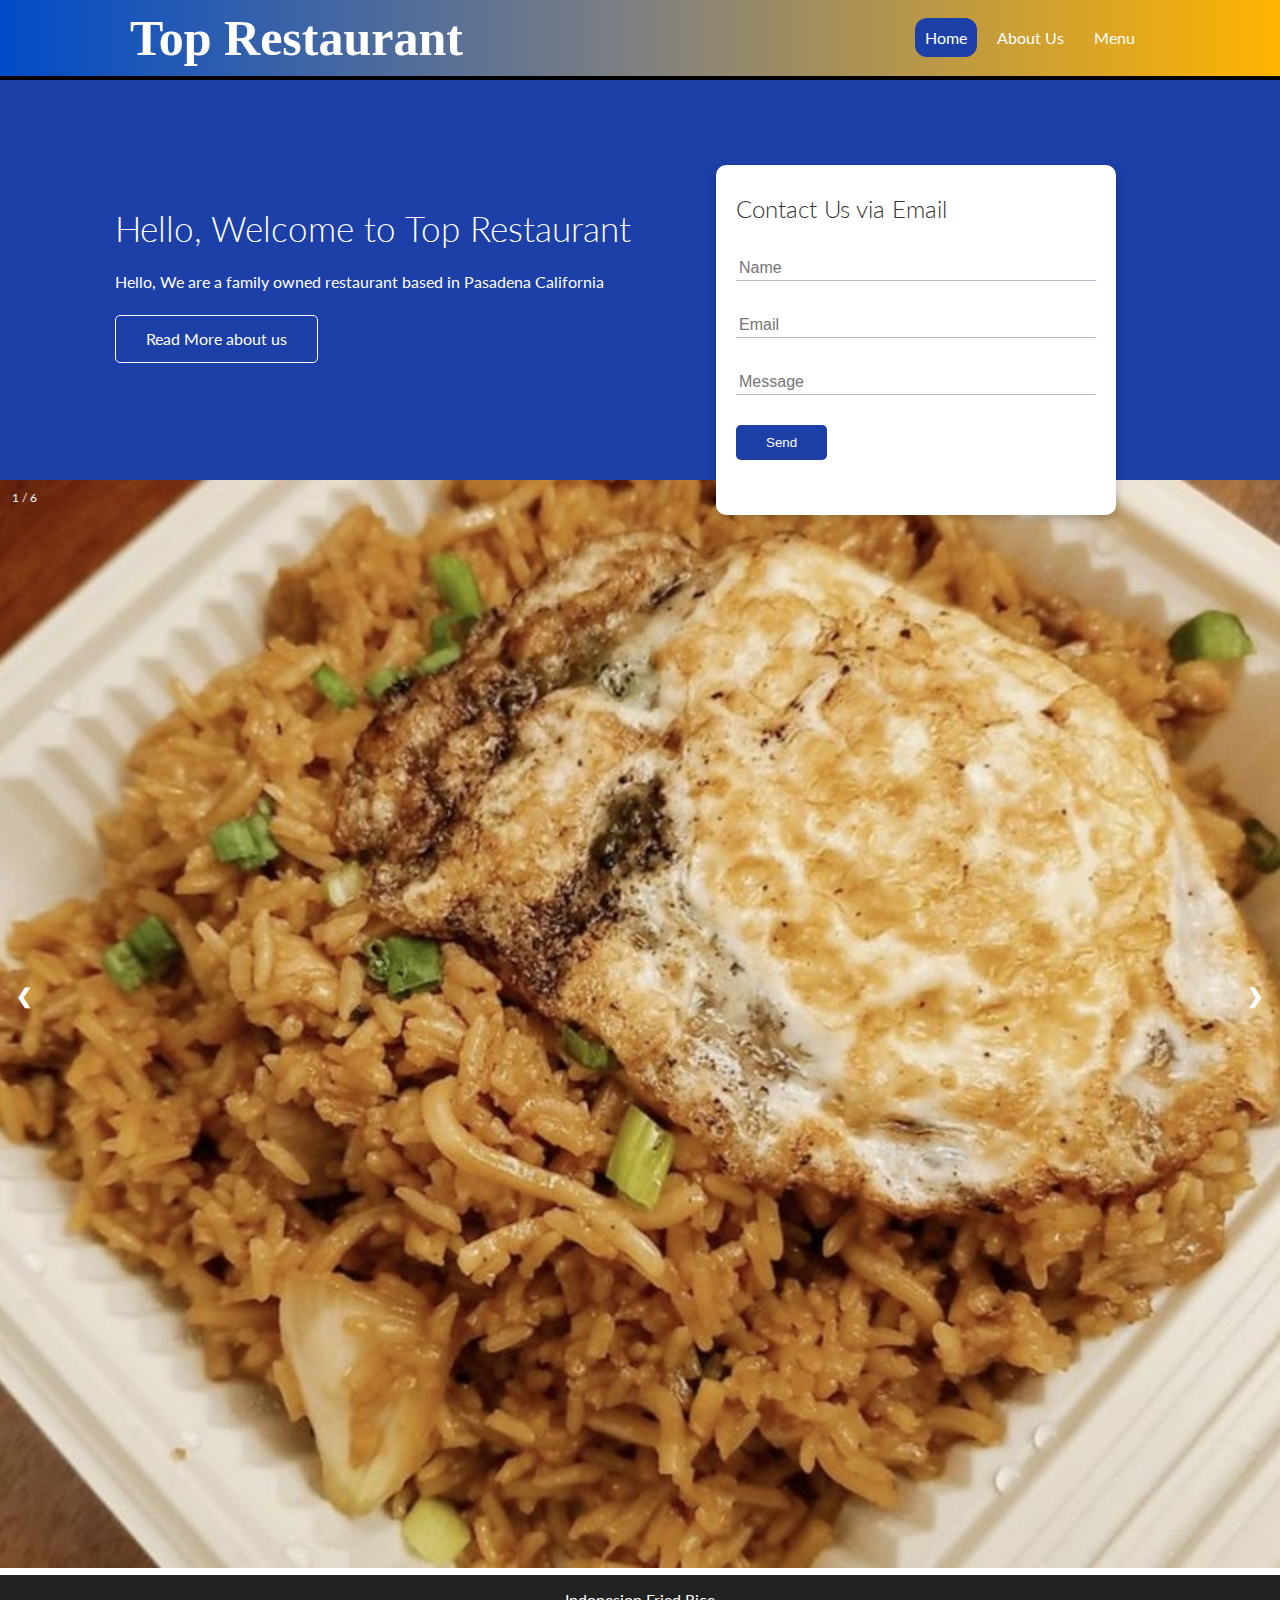
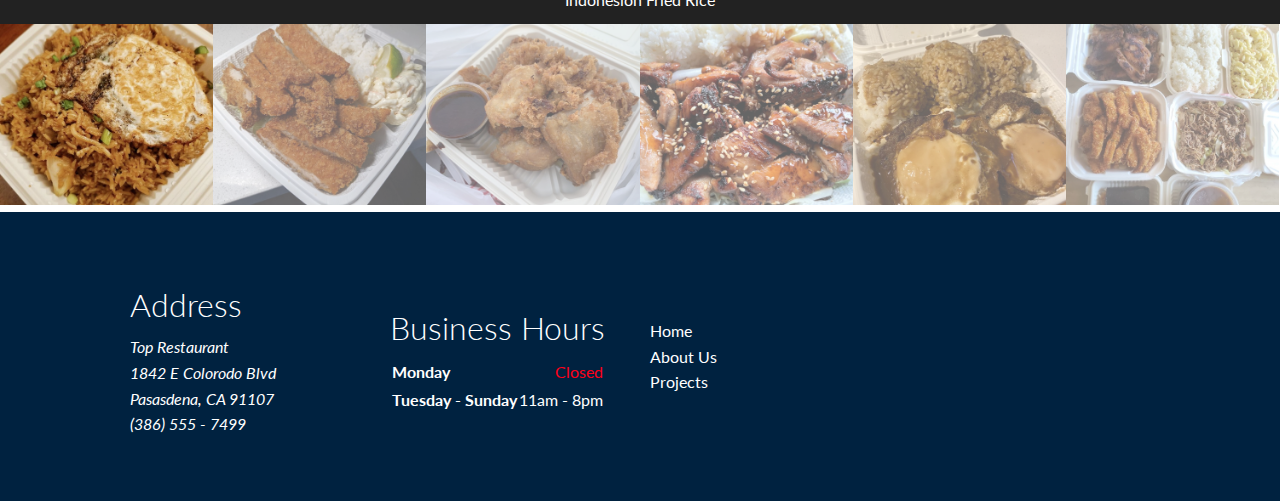
<file: index.html>
<!DOCTYPE html>
<html lang="en">
<head>
    <meta charset="UTF-8">
    <meta http-equiv="X-UA-Compatible" content="IE=edge">
    <meta name="viewport" content="width=device-width, initial-scale=1.0">
    <link rel="stylesheet" href="https://cdnjs.cloudflare.com/ajax/libs/font-awesome/5.15.1/css/all.min.css" integrity="sha512-+4zCK9k+qNFUR5X+cKL9EIR+ZOhtIloNl9GIKS57V1MyNsYpYcUrUeQc9vNfzsWfV28IaLL3i96P9sdNyeRssA==" crossorigin="anonymous" referrerpolicy="no-referrer" />
    <link rel="stylesheet" href="css/style.css">
    <link rel="stylesheet" href="css/utilities.css">
    <script src="img_gallery.js" defer></script>
    <title>Top Restaurant</title>
</head>
<body>
    <!--Navbar-->
    <div class="navbar">
        <div class="container flex">
            <h1 class="logo">Top Restaurant</h1>
            <nav>
                <ul>
                    <li><a class="active" href="index.html">Home</a></li>
                    <li><a href="about.html">About Us</a></li>
                    <li><a href="menu.html">Menu</a></li>
                </ul>
            </nav>
        </div>
    </div>

     <!--Showcase-->
     <section class="showcase">
        <div class="container grid">
            <div class="showcase-text">
                <h1>Hello, Welcome to Top Restaurant</h1>
                <p>Hello, We are a family owned restaurant based in Pasadena California
                 
                </p>
                    <a href="about.html" class="btn btn-outline">Read More about us</a>
            </div>

            <div class="showcase-form card">
                <h2>Contact Us via Email</h2>
                <form>
                    <div class="form-control">
                        <input type="text" name="name" placeholder="Name" required>
                    </div>
                    <div class="form-control">
                        <input type="text" name="email" placeholder="Email" required>
                    </div>
                    <div class="form-control">
                        
                        <input type="text" name="message" placeholder="Message" required>
                    </div>
                    <input type="submit" value="Send" class="btn btn-primary">
                </form>
            </div>
        </div>
    </section>

    <section class="imgGallery">
            <!-- Full-width images with number text -->
            <div class="mySlides">
              <div class="numbertext">1 / 6</div>
                <img src="Image/i_fried_rice_ccexpress.jpeg" style="width: 100%;">
            </div>
          
            <div class="mySlides">
              <div class="numbertext">2 / 6</div>
                <img src="Image/chicken_katsu_ccexpress.jpeg" style="width:100%">
            </div>
          
            <div class="mySlides">
              <div class="numbertext">3 / 6</div>
                <img src="Image/fried_chicken_ccexpress.jpeg" style="width:100%">
            </div>
          
            <div class="mySlides">
              <div class="numbertext">4 / 6</div>
                <img src="Image/teriyaki_ccexpress.jpeg" style="width:100%">
            </div>
          
            <div class="mySlides">
              <div class="numbertext">5 / 6</div>
                <img src="Image/loco_moco_ccexpress.jpeg" style="width:100%">
            </div>
          
            <div class="mySlides">
              <div class="numbertext">6 / 6</div>
                <img src="Image/catering_ccexpress.jpeg" style="width:100%">
            </div>
          
            <!-- Next and previous buttons -->
            <a class="prev" onclick="plusSlides(-1)">&#10094;</a>
            <a class="next" onclick="plusSlides(1)">&#10095;</a>
          
            <!-- Image text -->
            <div class="caption-container">
              <p id="caption"></p>
            </div>
          
            <!-- Thumbnail images -->
            <div class="row">
              <div class="column">
                <img class="demo cursor" src="Image/i_fried_rice_ccexpress.jpeg" style="width:100%" onclick="currentSlide(1)" alt="Indonesion Fried Rice">
              </div>
              <div class="column">
                <img class="demo cursor" src="Image/chicken_katsu_ccexpress.jpeg" style="width:100%" onclick="currentSlide(2)" alt="Chicken Katsu Plate">
              </div>
              <div class="column">
                <img class="demo cursor" src="Image/fried_chicken_ccexpress.jpeg" style="width:100%" onclick="currentSlide(3)" alt="Fried Chicken">
              </div>
              <div class="column">
                <img class="demo cursor" src="Image/teriyaki_ccexpress.jpeg" style="width:100%" onclick="currentSlide(4)" alt="Teriyaki Chicken">
              </div>
              <div class="column">
                <img class="demo cursor" src="Image/loco_moco_ccexpress.jpeg" style="width:100%" onclick="currentSlide(5)" alt="Loco Moco">
              </div>
              <div class="column">
                <img class="demo cursor" src="Image/catering_ccexpress.jpeg" style="width:100%" onclick="currentSlide(6)" alt="Kalua Pork and BBQ Mix">
              </div>
            </div>
        
    </section>


    <!-- Footer -->
    <footer class="footer bg-dark py-5">
        <div class="container grid grid-4">
            <div>
                <h1>Address</h1>
                <address>
                    Top Restaurant <br />
                    1842 E Colorodo Blvd <br />
                    Pasasdena, CA  91107 <br />
                    (386) 555 - 7499
                </address>
            </div>
            <div>
                <h1>Business Hours</h1>
                <table>
                    <tr><th>Monday</th><td style="color: rgb(255, 0 , 25);">Closed</td></tr>
                    <tr><th>Tuesday - Sunday</th><td>11am - 8pm</td></tr>
                </table>
            </div>
            <nav>
                <ul>
                    <li><a href="index.html">Home</a></li>
                    <li><a href="about.html">About Us</a></li>
                    <li><a href="project.html">Projects</a></li>
                </ul>
            </nav>
            <div class="social">
                <a href="https://www.yelp.com/biz/top-restaurant-pasadena"><i class="fab fa-yelp fa-2x"></i></a>
                <a href="https://www.linkedin.com/in/tyler-truong-421713221/"><i class="fab fa-linkedin fa-2x"></i></a>
                <a href="#"><i class="fab fa-instagram fa-2x"></i></a>
                <a href="#"><i class="fab fa-twitter fa-2x"></i></a>
            </div>
        </div>
    </footer>
</body>
</html>
</file>
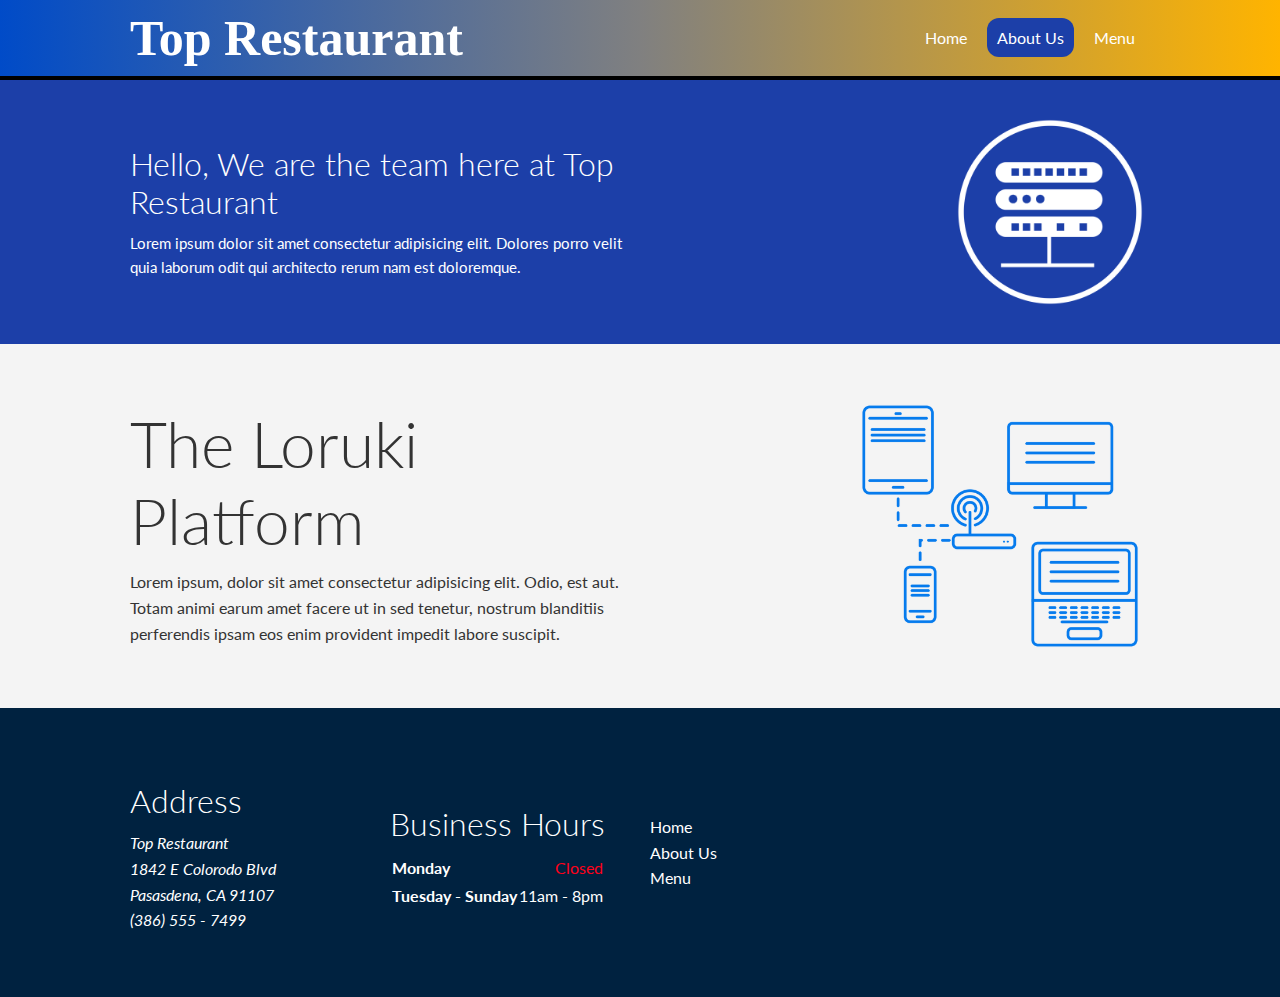
<file: about.html>
<!DOCTYPE html>
<html lang="en">
<head>
    <meta charset="UTF-8">
    <meta name="viewport" content="width=device-width, initial-scale=1.0">
    <link rel="stylesheet" href="https://cdnjs.cloudflare.com/ajax/libs/font-awesome/5.15.1/css/all.min.css" integrity="sha512-+4zCK9k+qNFUR5X+cKL9EIR+ZOhtIloNl9GIKS57V1MyNsYpYcUrUeQc9vNfzsWfV28IaLL3i96P9sdNyeRssA==" crossorigin="anonymous" referrerpolicy="no-referrer" />
    <link rel="stylesheet" href="css/style.css" />
    <link rel="stylesheet" href="css/utilities.css">
    <title>Top Restaurant</title>
</head>
<body>
    <!--Navbar-->
    <div class="navbar">
        <div class="container flex">
            <h1 class="logo">Top Restaurant</h1>
            <nav>
                <ul>
                    <li><a href="index.html">Home</a></li>
                    <li><a class="active" href="about.html">About Us</a></li>
                    <li><a href="menu.html">Menu</a></li>
                </ul>
            </nav>
        </div>
    </div>

    <!-- Head -->
   <section class="about-head bg-primary py-3">
        <div class="container grid">
            <div>
            <h1 class="md">Hello, We are the team here at Top Restaurant</h1>
            <p class="lead">
                Lorem ipsum dolor sit amet consectetur adipisicing elit. Dolores porro velit quia laborum odit qui architecto rerum nam est doloremque.
            </p>
            </div>
            <img src="images/server.png" alt="">
        </div>
    </section>

    <!-- Sub Head -->
    <section class="about-sub-head bg-light py-3">
        <div class="container grid">
            <div>
            <h1 class="xl">The Loruki Platform</h1>
            <p>
                 Lorem ipsum, dolor sit amet consectetur 
                adipisicing elit. Odio, est aut. 
                Totam animi earum amet facere ut in sed tenetur, 
                nostrum blanditiis perferendis ipsam eos enim 
                provident impedit labore suscipit.
            </p>
            </div>
            <img src="images/server2.png" alt="">
        </div>
    </section>

    

     <!-- Footer -->
     <footer class="footer bg-dark py-5">
        <div class="container grid grid-4">
            <div>
                <h1>Address</h1>
                <address>
                    Top Restaurant <br />
                    1842 E Colorodo Blvd <br />
                    Pasasdena, CA  91107 <br />
                    (386) 555 - 7499
                </address>
            </div>
            <div>
                <h1>Business Hours</h1>
                <table>
                    <tr><th>Monday</th><td style="color: rgb(255, 0 , 25);">Closed</td></tr>
                    <tr><th>Tuesday - Sunday</th><td>11am - 8pm</td></tr>
                </table>
            </div>
            <nav>
                <ul>
                    <li><a href="index.html">Home</a></li>
                    <li><a href="about.html">About Us</a></li>
                    <li><a href="menu.html">Menu</a></li>
                </ul>
            </nav>
            <div class="social">
                <a href="https://www.yelp.com/biz/top-restaurant-pasadena"><i class="fab fa-yelp fa-2x"></i></a>
                <a href="https://www.linkedin.com/in/tyler-truong-421713221/"><i class="fab fa-linkedin fa-2x"></i></a>
                <a href="#"><i class="fab fa-instagram fa-2x"></i></a>
                <a href="#"><i class="fab fa-twitter fa-2x"></i></a>
            </div>
        </div>
    </footer>
</body>
</html>
</file>
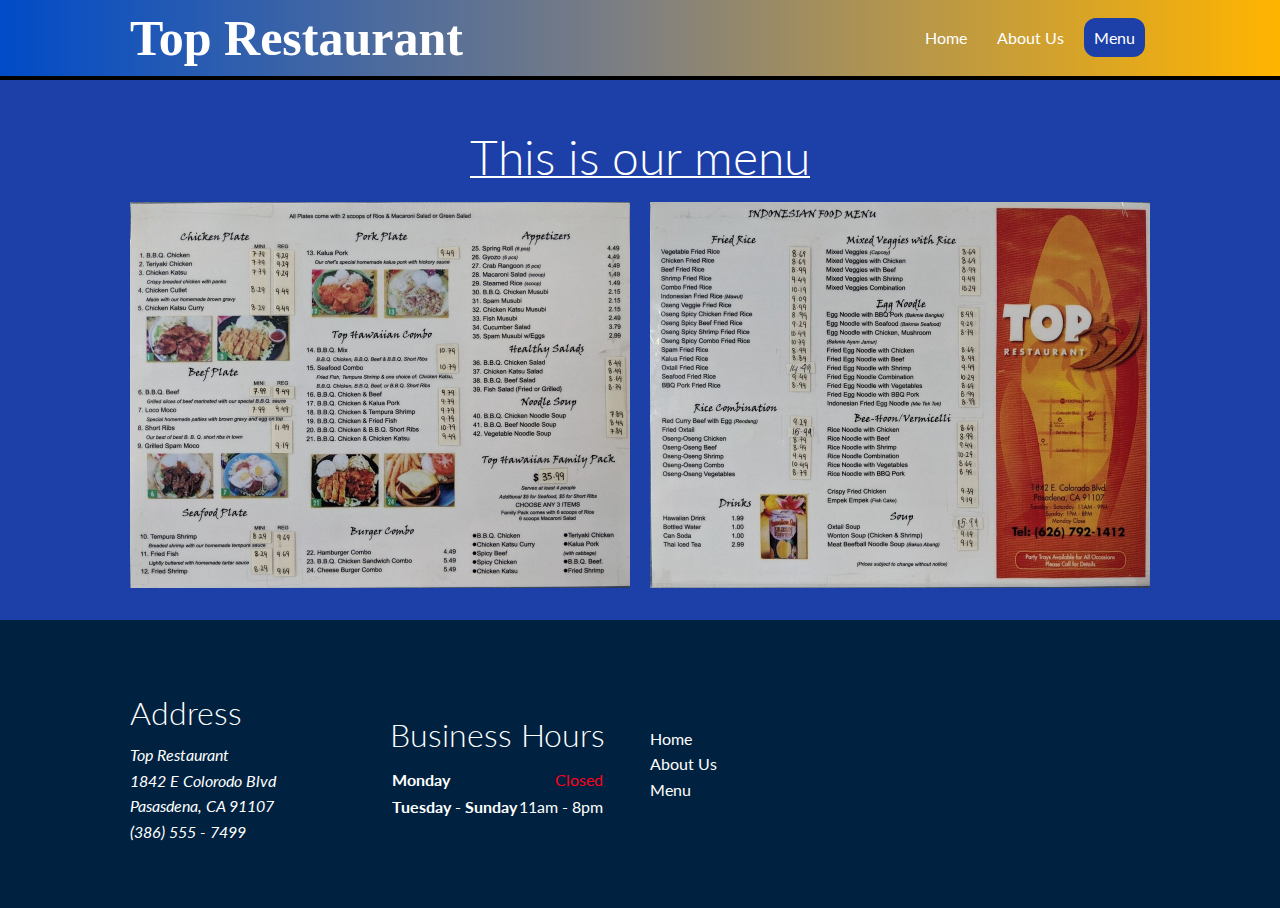
<file: menu.html>
<!DOCTYPE html>
<html lang="en">
<head>
    <meta charset="UTF-8">
    <meta name="viewport" content="width=device-width, initial-scale=1.0">
    <link rel="stylesheet" href="https://cdnjs.cloudflare.com/ajax/libs/font-awesome/5.15.1/css/all.min.css" integrity="sha512-+4zCK9k+qNFUR5X+cKL9EIR+ZOhtIloNl9GIKS57V1MyNsYpYcUrUeQc9vNfzsWfV28IaLL3i96P9sdNyeRssA==" crossorigin="anonymous" referrerpolicy="no-referrer" />
    <link rel="stylesheet" href="css/style.css" />
    <link rel="stylesheet" href="css/utilities.css">
    <title>Top Restaurant</title>
</head>
<body>
    <!--Navbar-->
    <div class="navbar">
        <div class="container flex">
            <h1 class="logo">Top Restaurant</h1>
            <nav>
                <ul>
                    <li><a href="index.html">Home</a></li>
                    <li><a href="about.html">About Us</a></li>
                    <li><a class="active" href="menu.html">Menu</a></li>
                </ul>
            </nav>
        </div>
    </div>

    <section class="menu bg-primary py-3" bg>
        <h1 class="lg text-center my-1">This is our menu</h1>
        <div class="container grid">
            <img src="Image/menu1.jpg" style="animation: slideInFromLeft 1s ease-in;"></img>
            <img src="Image/menu2.jpg" style="animation: slideInFromRight 1s ease-in;"></img>
        </div>
    </section>
    
     <!-- Footer -->
     <footer class="footer bg-dark py-5">
        <div class="container grid grid-4">
            <div>
                <h1>Address</h1>
                <address>
                    Top Restaurant <br />
                    1842 E Colorodo Blvd <br />
                    Pasasdena, CA  91107 <br />
                    (386) 555 - 7499
                </address>
            </div>
            <div>
                <h1>Business Hours</h1>
                <table>
                    <tr><th>Monday</th><td style="color: rgb(255, 0 , 25);">Closed</td></tr>
                    <tr><th>Tuesday - Sunday</th><td>11am - 8pm</td></tr>
                </table>
            </div>
            <nav>
                <ul>
                    <li><a href="index.html">Home</a></li>
                    <li><a href="about.html">About Us</a></li>
                    <li><a href="menu.html">Menu</a></li>
                </ul>
            </nav>
            <div class="social">
                <a href="https://www.yelp.com/biz/top-restaurant-pasadena"><i class="fab fa-yelp fa-2x"></i></a>
                <a href="https://www.linkedin.com/in/tyler-truong-421713221/"><i class="fab fa-linkedin fa-2x"></i></a>
                <a href="#"><i class="fab fa-instagram fa-2x"></i></a>
                <a href="#"><i class="fab fa-twitter fa-2x"></i></a>
            </div>
        </div>
    </footer>
</body>
</html>
</file>
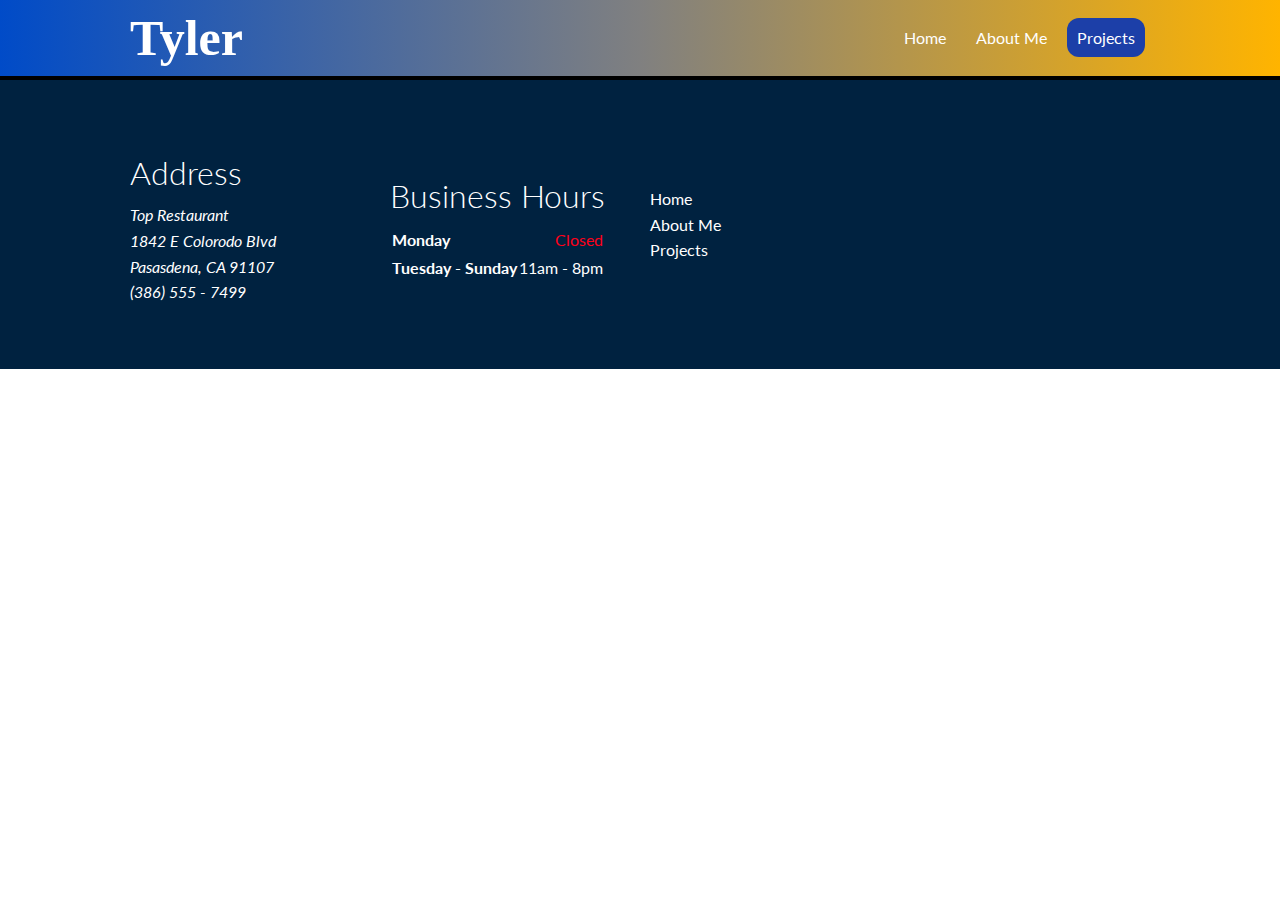
<file: project.html>
<!DOCTYPE html>
<html lang="en">
<head>
    <meta charset="UTF-8">
    <meta name="viewport" content="width=device-width, initial-scale=1.0">
    <link rel="stylesheet" href="https://cdnjs.cloudflare.com/ajax/libs/font-awesome/5.15.1/css/all.min.css" integrity="sha512-+4zCK9k+qNFUR5X+cKL9EIR+ZOhtIloNl9GIKS57V1MyNsYpYcUrUeQc9vNfzsWfV28IaLL3i96P9sdNyeRssA==" crossorigin="anonymous" referrerpolicy="no-referrer" />
    <link rel="stylesheet" href="css/style.css" />
    <link rel="stylesheet" href="css/utilities.css">
    <title>Tyler's Portfolio</title>
</head>
<body>
    <!--Navbar-->
    <div class="navbar">
        <div class="container flex">
            <h1 class="logo">Tyler</h1>
            <nav>
                <ul>
                    <li><a href="index.html">Home</a></li>
                    <li><a href="about.html">About Me</a></li>
                    <li><a class="active" href="project.html">Projects</a></li>
                </ul>
            </nav>
        </div>
    </div>
    
     <!-- Footer -->
     <footer class="footer bg-dark py-5">
        <div class="container grid grid-4">
            <div>
                <h1>Address</h1>
                <address>
                    Top Restaurant <br />
                    1842 E Colorodo Blvd <br />
                    Pasasdena, CA  91107 <br />
                    (386) 555 - 7499
                </address>
            </div>
            <div>
                <h1>Business Hours</h1>
                <table>
                    <tr><th>Monday</th><td style="color: rgb(255, 0 , 25);">Closed</td></tr>
                    <tr><th>Tuesday - Sunday</th><td>11am - 8pm</td></tr>
                </table>
            </div>
            <nav>
                <ul>
                    <li><a href="index.html">Home</a></li>
                    <li><a href="about.html">About Me</a></li>
                    <li><a href="project.html">Projects</a></li>
                </ul>
            </nav>
            <div class="social">
                <a href="https://www.yelp.com/biz/top-restaurant-pasadena"><i class="fab fa-yelp fa-2x"></i></a>
                <a href="https://www.linkedin.com/in/tyler-truong-421713221/"><i class="fab fa-linkedin fa-2x"></i></a>
                <a href="#"><i class="fab fa-instagram fa-2x"></i></a>
                <a href="#"><i class="fab fa-twitter fa-2x"></i></a>
            </div>
        </div>
    </footer>
</body>
</html>
</file>
<file: css/style.css>
@import url('https://fonts.googleapis.com/css2?family=Lato:wght@300&display=swap');
:root {
    --primary-color: #1c3fa8;
    --secondary-color: #1c3fa8;
    --dark-color: #002240;
    --light-color: #f4f4f4;
    --success-color: #5cb85c;
    --error-color: #d9534f;
}

* {
    box-sizing: border-box;
    padding: 0;
    margin: 0;
}

body {
    font-family: 'Lato', sans-serif;
    color: #333;
    line-height: 1.6;
}

ul {
    list-style-type: none;
}

a {
    text-decoration: none;
    color: #333;
}

h1, h2 {
    font-weight: 300;
    line-height: 1.2;
    margin: 10px 0;
}

p {
    margin: 10px 0;
}

img {
    width: 100%;
}

code, pre {
    background: #333;
    color: #fff;
    padding: 10px;
}

/* Navbar */
.navbar {
    background: linear-gradient(0.25turn, rgb(0, 75, 200), gray, rgb(255, 180, 0));    
    color: #fff;
    height: 80px;
    border-bottom: 4px solid rgb(0, 0, 0);
}

.navbar h1 {
    font-size: 50px;
    font-weight: bold;
    font-family: 'Alegreya SC';
}

.navbar ul {
    display: flex;
}

.navbar ul .active {
    background-color: var(--primary-color);
    border-radius: 12px;
}

.navbar a {
    color: #fff;
    padding: 10px;
    margin: 0 5px;
}

.navbar a:hover {
    color: rgb(0, 75, 200);
    border-bottom: 3px rgb(0, 75, 200) solid;
}

.navbar .flex {
    justify-content: space-between;
}

/* Showcase */
.showcase {
    height: 400px;
    background-color: var(--primary-color);
    color: #fff;
    position: relative;
}

.showcase h1 {
    font-size: 35px;
}

.showcase p {
    margin: 20px 0;
}

.showcase .grid {
    overflow: visible;
    grid-template-columns: 55% 45%;
    gap: 30px;
}

.showcase-text {
    animation: slideInFromLeft 1s ease-in;
}

.showcase-form {
    position: relative;
    top: 60px;
    height: 350px;
    width: 400px;
    padding: 40px;
    z-index: 100;
}

.showcase-form .form-control {
    margin: 30px 0;
}

/* Styles inputs for name and email*/
.showcase-form input[type='text'],
.showcase-form input[type='email'], 
.showcase-form input[type='message']
{
    border: 0;
    border-bottom: 1px solid #b4becb;
    padding: 3px;
    width: 100%;
    font-size: 16px;
}

.showcase-form input:focus {
    outline: none;
}


/* ImgGaller */
* {
    box-sizing: border-box;
  }
  
  /* Position the image container (needed to position the left and right arrows) */
  .imgGallery {
    position: relative;
    display: inline-block;
    width: 100%;
    animation: slideInFromBottom 0.75s ease-in;
  }
  
  /* Hide the images by default */
  .mySlides {
    display: none;
  }
  
  /* Add a pointer when hovering over the thumbnail images */
  .cursor {
    cursor: pointer;
  }
  
  /* Next & previous buttons */
  .prev,
  .next {
    cursor: pointer;
    position: absolute;
    top: 40%;
    width: auto;
    padding: 16px;
    margin-top: -50px;
    color: white;
    font-weight: bold;
    font-size: 20px;
    border-radius: 0 3px 3px 0;
    user-select: none;
    -webkit-user-select: none;
  }
  
  /* Position the "next button" to the right */
  .next {
    right: 0;
    border-radius: 3px 0 0 3px;
  }
  
  /* On hover, add a black background color with a little bit see-through */
  .prev:hover,
  .next:hover {
    background-color: rgba(0, 0, 0, 0.8);
  }
  
  /* Number text (1/3 etc) */
  .numbertext {
    color: #f2f2f2;
    font-size: 12px;
    padding: 8px 12px;
    position: absolute;
    top: 0;
  }
  
  /* Container for image text */
  .caption-container {
    text-align: center;
    background-color: #222;
    padding: 2px 16px;
    color: white;
  }
  
  .row:after {
    content: "";
    display: table;
    clear: both;
  }
  
  /* Six columns side by side */
  .column {
    float: left;
    width: 16.66%;
  }
  
  /* Add a transparency effect for thumnbail images */
  .demo {
    opacity: 0.6;
  }
  
  .active,
  .demo:hover {
    opacity: 1;
}


/* Features */
.about-head img, .docs-head img{
    width: 200px;
    justify-self: flex-end;
}

.about-sub-head img {
    width: 300px;
    justify-self: flex-end;
}

.about-main .card > i {
    margin-right: 20px;
}

.about-main .grid {
    padding: 30px;
}

.about-main .grid > *:first-child {
    grid-column: 1 / span 3;
}

.about-main .grid > *:nth-child(2) {
    grid-column: 1 / span 2;
}


.menu h1 {
    color: #fff;
    text-decoration: underline;
    text-decoration-thickness: 2px;
}



/* Foooter */
.footer .social a {
   margin: 0 10px; 
}

.footer .social a:hover {
    color: yellow;
}

.footer nav ul li a:hover {
    text-decoration: underline;
}

.footer th {
    text-align: left;
}

.footer td{
    text-align: right;
}

/* Animations */
@keyframes slideInFromLeft {
    0% {
        transform: translateX(-100%);
    }
    100% {
        transform: translateX(0);
    }
}

@keyframes slideInFromRight {
    0% {
        transform: translateX(100%);
    }
    100% {
        transform: translateX(0);
    }
}

@keyframes slideInFromTop {
    0% {
        transform: translateY(-100%);
    }
    100% {
        transform: translateX(0);
    }
}

@keyframes slideInFromBottom {
    0% {
        transform: translateY(100%);
    }
    100% {
        transform: translateX(0);
    }
}

/* Tablets and under */
@media(max-width: 768px) {
    .grid, 
    .showcase .grid,
    .stats .grid, 
    .cli .grid,
    .about-main .grid,
    .docs-main .grid {
        grid-template-columns: 1fr;
        grid-template-rows: 1fr;
    }

    .showcase {
        height: auto;
    }

    .showcase-text {
        text-align: center;
        margin-top: 40px;
        animation: slideInFromTop 1s ease-in;
    }

    .showcase-form {
        justify-self: center;
        margin: auto;
        animation: slideInFromBottom 1s ease-in;
    }

    .cli .grid > *:first-child {
        grid-column: 1 ;
        grid-row: 1;
    }

    .about-head,
    .about-sub-head, 
    .docs-head {
        text-align: center;
    }

    .features-head img,
    .features-sub-head img, 
    .docs-head img{
        justify-self: center;
    }

    .features-main .grid > *:first-child,
    .features-main .grid > *:nth-child(2) {
        grid-column: 1;
    }
}

/* Mobile */
@media(max-width: 500px) {
    .navbar {
        height: 150px;
    }

    .navbar .flex {
        flex-direction: column;
    }
    

    .navbar ul {
        padding: 10px;
        background-color: rgba(0, 0, 0, 0.1);
    }

    .about-sub-head h1{
        font-size: 3rem;
    }
}
</file>
<file: css/utilities.css>
/* Utilities */
.container {
    max-width: 1100px;
    margin: 0 auto;
    overflow: auto;
    padding: 0 40px;
}

.card {
    background-color: #fff;
    border-radius: 10px;
    color: #333;
    box-shadow: 0 3px 10px rgba(0, 0, 0, 0.2);
    padding: 20px;
    margin: 10px;
}

.btn {
    display: inline-block;
    padding: 10px 30px;
    cursor: pointer;
    background: var(--primary-color);
    color: #fff;
    border: none;
    border-radius: 5px;
}

.btn-outline {
    background-color: transparent;
    border: 1px #fff solid;
}

.btn:hover {
    transform: scale(0.98);
}

/* Backgrounds and Colored buttons */
.bg-primary, 
.btn-primary {
    background-color: var(--primary-color);
    color: #fff;
}

.bg-secondary, 
.btn-secondary {
    background-color: var(--secondary-color);
    color: #fff;
}

.bg-dark, 
.btn-dark {
    background-color: var(--dark-color);
    color: #fff;
}

.bg-light, 
.btn-light {
    background-color: var(--light-color);
    color: #333;
}

.bg-primary a, 
.btn-primary a,
.bg-secondary a, 
.btn-secondary a,
.bg-dark a, 
.btn-dark a {
    color:#fff;
}

/* Text Colors */
.text-primary {
    color: var(--primary-color);
}

.text-secondary {
    color: var(--secondary-color);   
}

.text-dark {
    color: var(--dark-color);
}

.text-light {
    color: var(--light-color);
}

/* Text Sizes */
.lead {
    font-size: 15px;
}

.sm {
    font-size: 1rem;
}

.md {
    font-size: 2rem;
}

.lg {
    font-size: 3rem;
}

.xl {
    font-size: 4rem;
}

.text-center {
    text-align: center;
}


.flex {
    display: flex;
    justify-content: center;
    align-items: center;
    height: 100%;
}

.grid {
    display: grid;
    grid-template-columns: repeat(2, 1fr);
    gap: 20px;
    justify-content: center;
    align-items: center;
    height: 100%;
}

.grid-3 {
    grid-template-columns: repeat(3, 1fr);
}

.grid-4 {
    grid-template-columns: repeat(4, 1fr);
}

/* Margin */
.my-1 {
    margin: 1rem 0;
}

.my-2 {
    margin: 1.5rem 0;
}

.my-3 {
    margin: 2rem 0;
}

.my-4 {
    margin: 3rem 0;
}

.my-5 {
    margin: 4rem 0;
}

.m-1 {
    margin: 1rem;
}

.m-2 {
    margin: 1.5rem;
}

.m-3 {
    margin: 2rem;
}

.m-4 {
    margin: 3rem;
}

.m-5 {
    margin: 4rem;
}

/* Padding */
.py-1 {
    padding: 1rem 0;
}

.py-2 {
    padding: 1.5rem 0;
}

.py-3 {
    padding: 2rem 0;
}

.py-4 {
    padding: 3rem 0;
}

.py-5 {
    padding: 4rem 0;
}

.p-1 {
    padding: 1rem;
}

.p-2 {
    padding: 1.5rem;
}

.p-3 {
    padding: 2rem;
}

.p-4 {
    padding: 3rem;
}

.p-5 {
    padding: 4rem;
}
</file>
